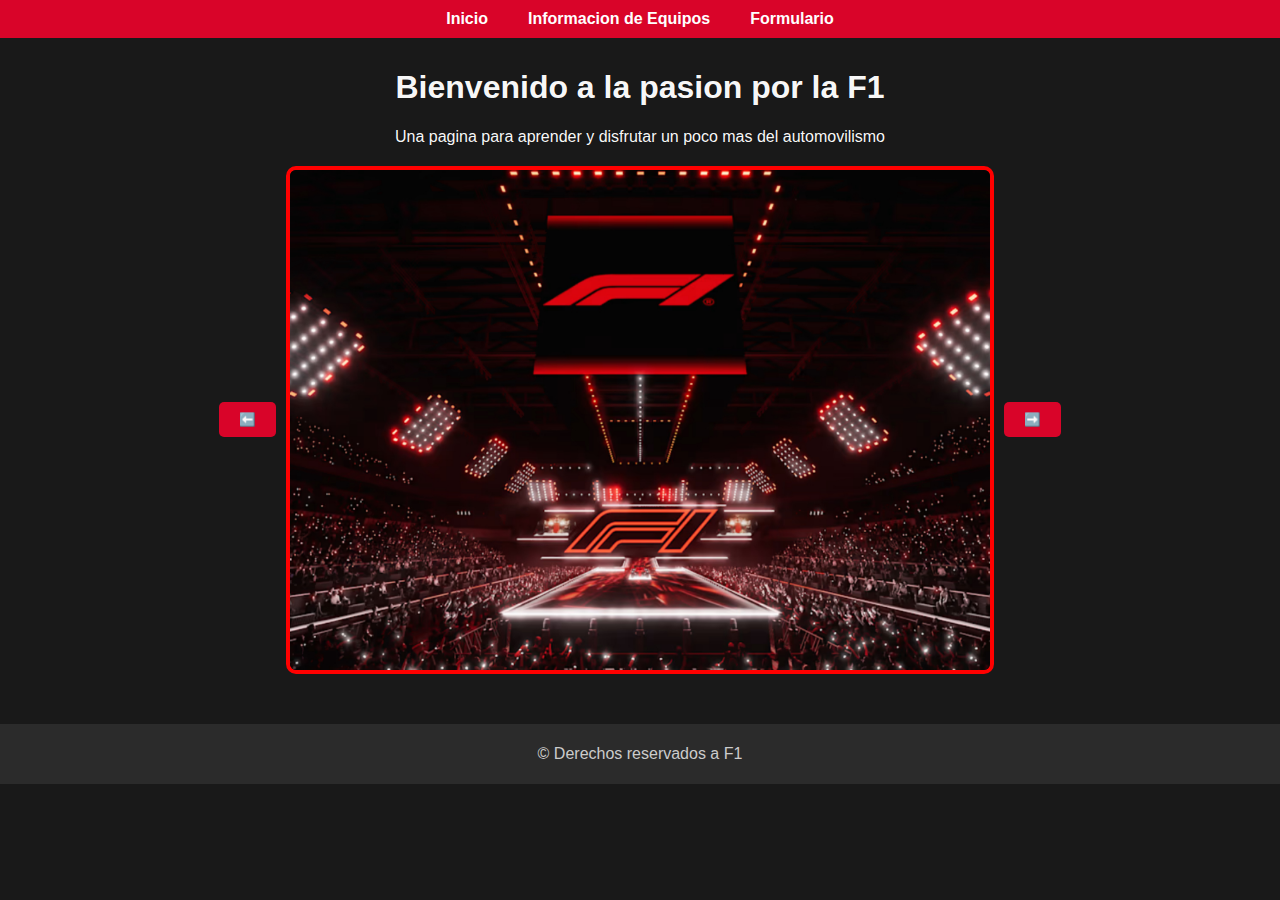
<file: index.html>
<!DOCTYPE html>
<html lang="es">
	<head>
		<meta charset="UTF-8" />
		<meta
			name="viewport"
			content="width=device-width, initial-scale=1.0" />
		<title>Un poco de F1</title>
		<link rel="stylesheet" href="estilo.css" />
		<script defer src="script.js"></script>
	</head>
	<body>
		<header>
			<nav class="menu">
				<a href="index.html">Inicio</a>
				<a href="articulo.html">Informacion de Equipos</a>
				<a href="formulario.html">Formulario</a>
			</nav>
		</header>

		<main>
			<h1>Bienvenido a la pasion por la F1</h1>
			<p
				>Una pagina para aprender y disfrutar un poco mas del
				automovilismo</p
			>

			<section id="carrousel" class="carrousel">
				<button id="prev">⬅️</button>
				<img
					id="imagen"
					src="imagenes/presentacion.jpeg"
					width="700"
					height="500"
					alt="imagen F1" />
				<button id="next">➡️</button>
			</section>
		</main>

		<footer>
			<p>© Derechos reservados a F1</p>
		</footer>
	</body>
</html>
</file>
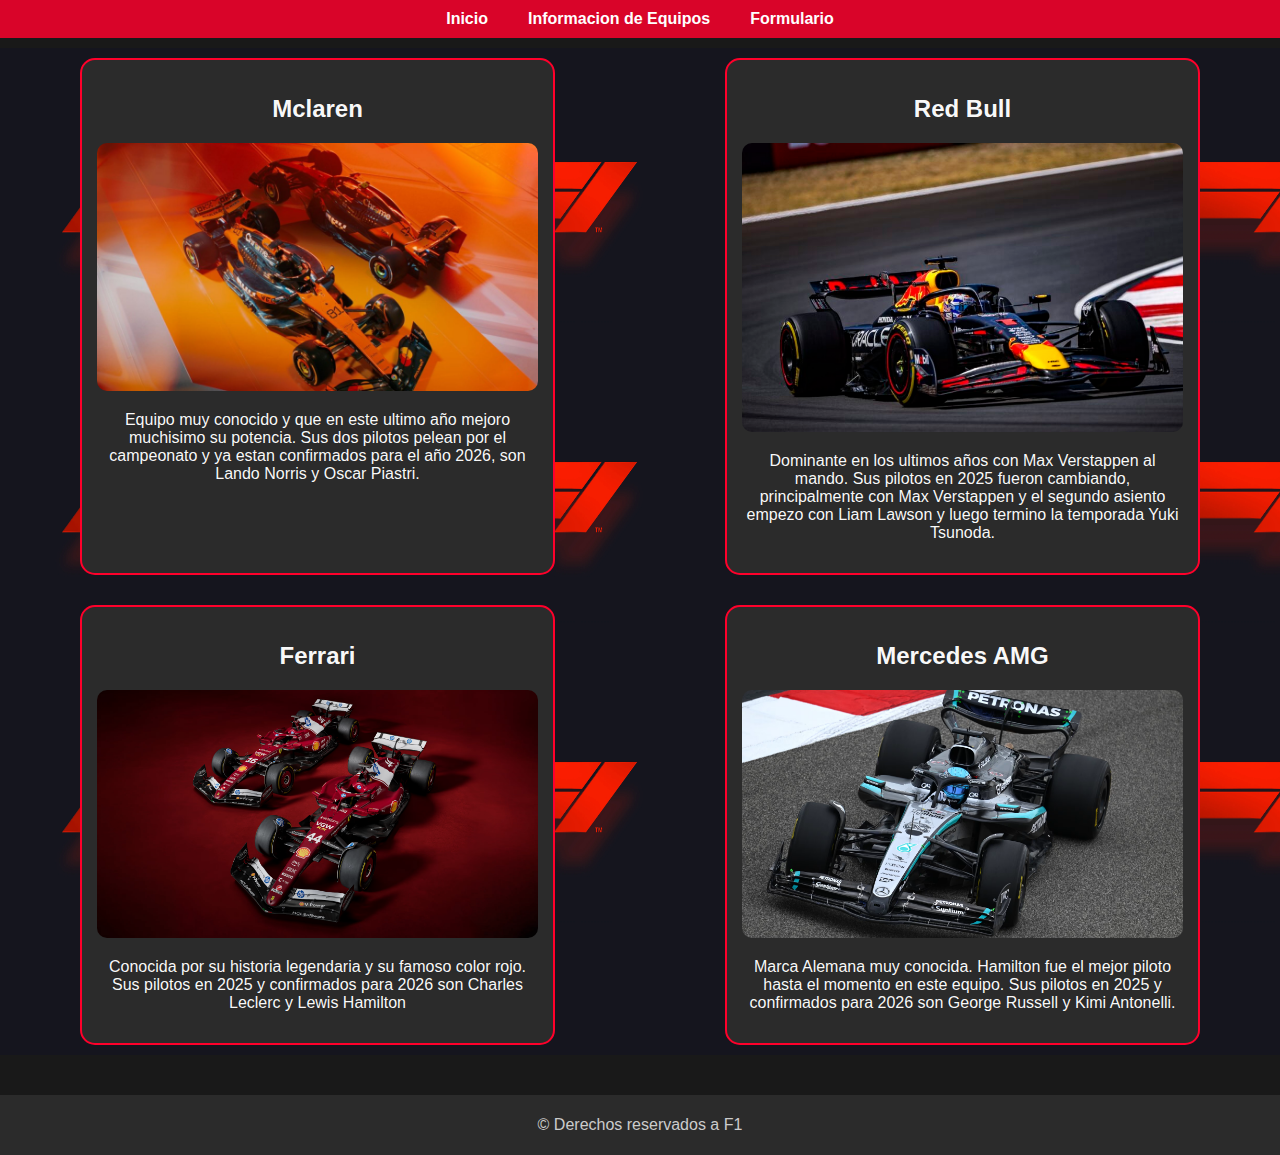
<file: articulo.html>
<!DOCTYPE html>
<html lang="es">
	<head>
		<meta charset="UTF-8" />
		<meta
			name="viewport"
			content="width=device-width, initial-scale=1.0" />
		<title>Equipos y Pilotos</title>
		<link rel="stylesheet" href="estilo.css" />
	</head>
	<body>
		<header>
			<nav class="menu">
				<a href="index.html">Inicio</a>
				<a href="articulo.html">Informacion de Equipos</a>
				<a href="formulario.html">Formulario</a>
			</nav>
		</header>

		<main class="articulos">
			<article>
				<h2>Mclaren</h2>
				<img src="imagenes/mclaren/mclaren3.jpg" alt="Mclaren" />
				<p
					>Equipo muy conocido y que en este ultimo año mejoro
					muchisimo su potencia. Sus dos pilotos pelean por el
					campeonato y ya estan confirmados para el año 2026, son
					Lando Norris y Oscar Piastri.</p
				>
			</article>

			<article>
				<h2>Red Bull</h2>
				<img src="imagenes/redbull/redbull1.jpg" alt="Red Bull" />
				<p
					>Dominante en los ultimos años con Max Verstappen al mando.
					Sus pilotos en 2025 fueron cambiando, principalmente con Max
					Verstappen y el segundo asiento empezo con Liam Lawson y
					luego termino la temporada Yuki Tsunoda.</p
				>
			</article>

			<article>
				<h2>Ferrari</h2>
				<img src="imagenes/ferrari/ferrari1.avif" alt="Ferrari" />
				<p
					>Conocida por su historia legendaria y su famoso color rojo.
					Sus pilotos en 2025 y confirmados para 2026 son Charles
					Leclerc y Lewis Hamilton</p
				>
			</article>

			<article>
				<h2>Mercedes AMG</h2>
				<img src="imagenes/mercedes/mercedes1.avif" alt="Mercedes" />
				<p
					>Marca Alemana muy conocida. Hamilton fue el mejor piloto
					hasta el momento en este equipo. Sus pilotos en 2025 y
					confirmados para 2026 son George Russell y Kimi
					Antonelli.</p
				>
			</article>
		</main>

		<footer>
			<p>© Derechos reservados a F1</p>
		</footer>
	</body>
</html>
</file>
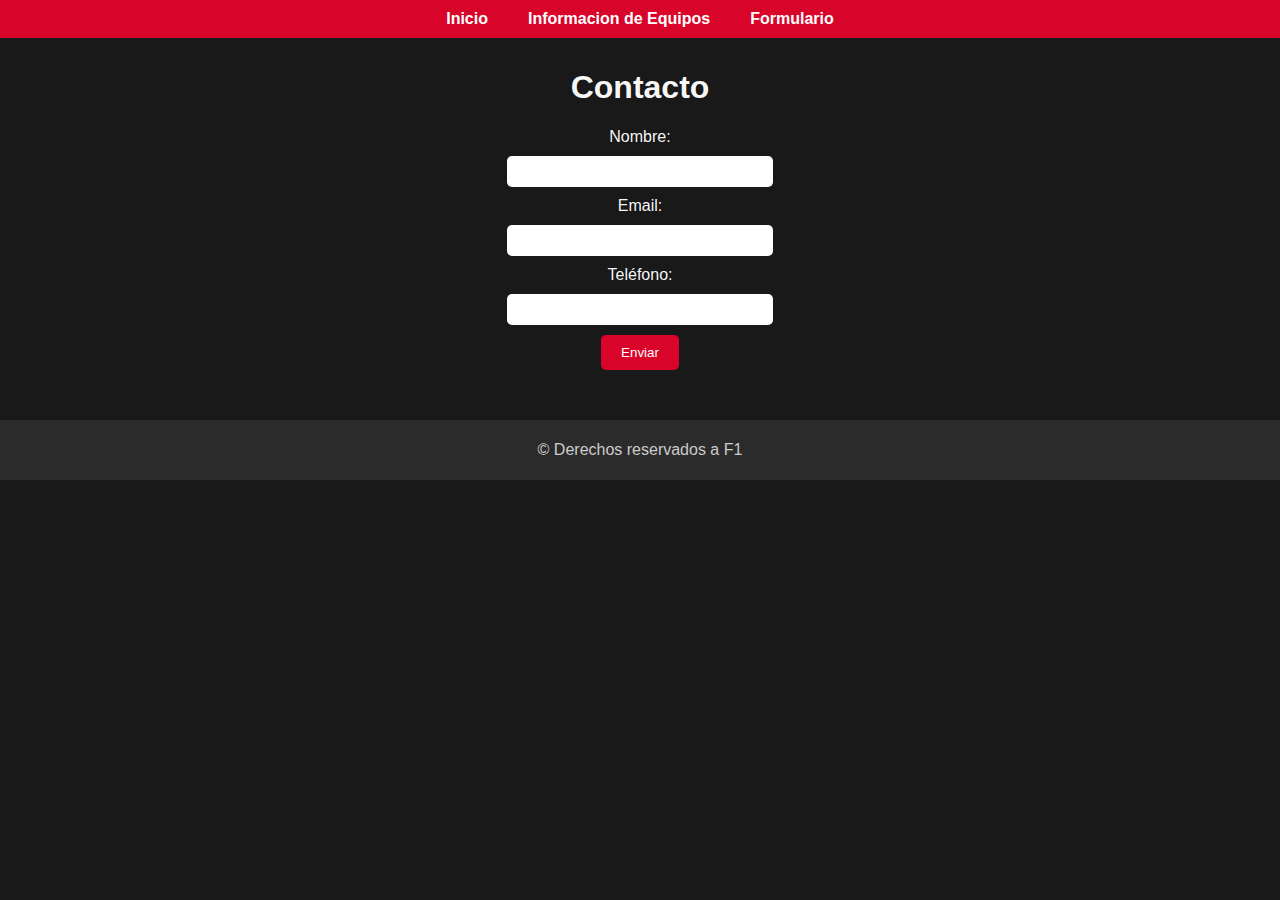
<file: formulario.html>
<!DOCTYPE html>
<html lang="es">
	<head>
		<meta charset="UTF-8" />
		<meta
			name="viewport"
			content="width=device-width, initial-scale=1.0" />
		<title>Contacto </title>
		<link rel="stylesheet" href="estilo.css" />
		<script defer src="script.js"></script>
	</head>
	<body>
		<header>
			<nav class="menu">
				<a href="index.html">Inicio</a>
				<a href="articulo.html">Informacion de Equipos</a>
				<a href="formulario.html">Formulario</a>
			</nav>
		</header>

		<main>
			<h1>Contacto</h1>
			<form id="form-contacto" novalidate>
				<label>Nombre:</label>
				<input type="text" id="nombre" required/>

				<label>Email:</label>
				<input type="email" id="email" required/>

				<label>Teléfono:</label>
				<input type="text" id="telefono" required/>

				<button type="submit">Enviar</button>
			</form>

			<div id="resultado"></div>
		</main>

		<footer>
			<p>© Derechos reservados a F1</p>
		</footer>
	</body>
</html>
</file>
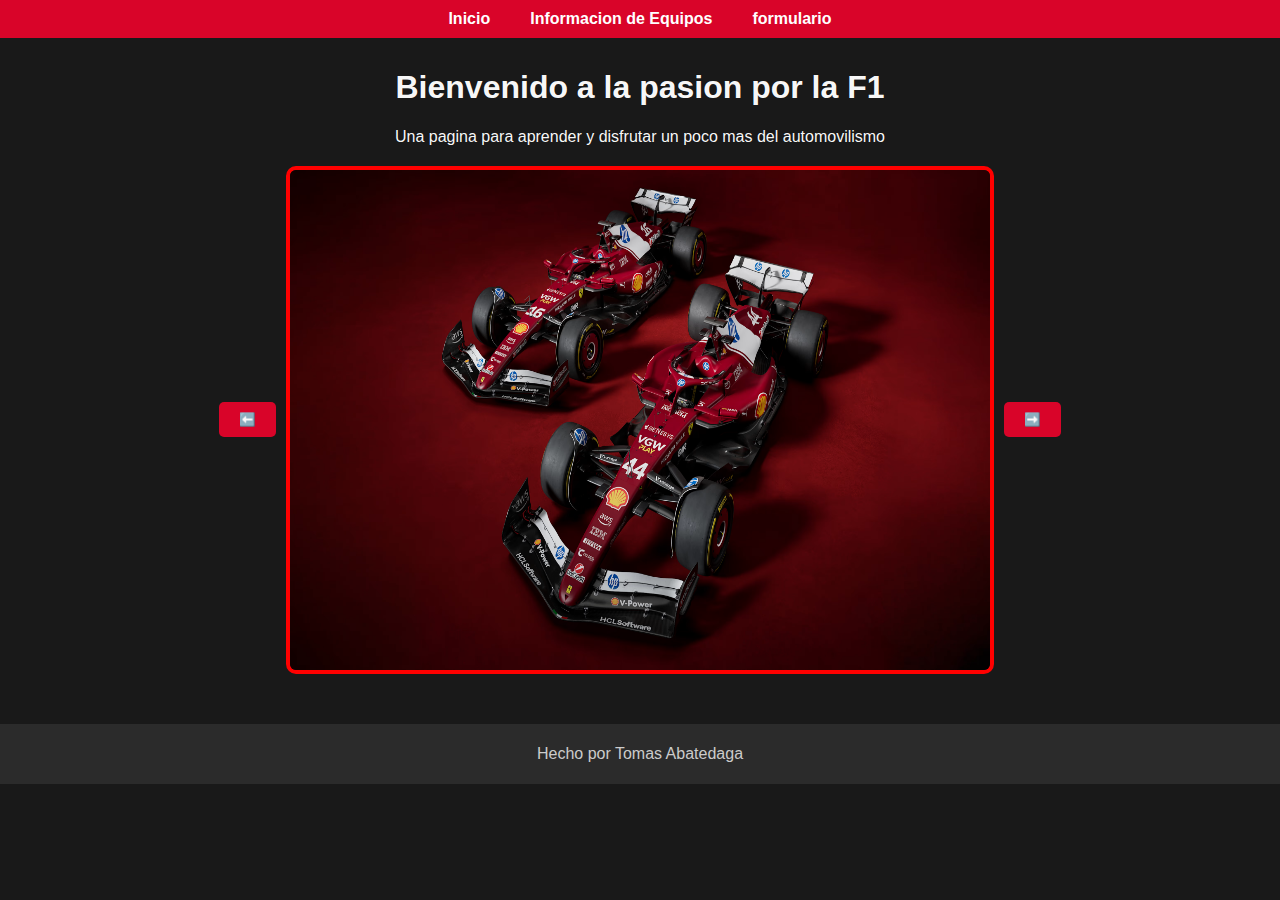
<file: principal.html>
<!DOCTYPE html>
<html lang="es">
<head>
  <meta charset="UTF-8">
  <meta name="viewport" content="width=device-width, initial-scale=1.0">
  <title>Un poco de F1</title>
  <link rel="stylesheet" href="estilo.css">
  <script defer src="script.js"></script>
</head>
<body>
  <header>
    <nav class="menu">
      <a href="principal.html">Inicio</a>
      <a href="articulo.html">Informacion de Equipos</a>
      <a href="formulario.html">formulario</a>
    </nav>
  </header>

  <main>
    <h1>Bienvenido a la pasion por la F1</h1>
    <p>Una pagina para aprender y disfrutar un poco mas del automovilismo</p>

    <section id="carrousel" class="carrousel">
      <button id="prev">⬅️</button>
      <img id="imagen" src="imagenes/ferrari/ferrari1.avif" width=700 height=500 alt="imagen F1">
      <button id="next">➡️</button>
    </section>
  </main>

  <footer>
    <p>Hecho por Tomas Abatedaga</p>
  </footer>
</body>
</html>
</file>
<file: estilo.css>
/* Estilo del body */

body {
  font-family: "Gerogia", sans-serif;
  background-color: #191919;
  color: #fffffffc;
  margin: 0;
  padding: 0;
}

/* Estilo del menu */

.menu {
  display: flex;
  justify-content: center;
  background-color: #d90429;
}

.menu a {
  color: white;
  text-decoration:none;
  padding: 10px 20px;
  font-weight: bold;
}

.menu a:hover {
  background-color: #b3031f;
}

/* Estilo del main */

main {
  padding: 10px;
  text-align: center;
}

/* Estilo del Carrusel */

.carrousel {
  display: flex;
  justify-content: center;
  align-items: center;
  gap: 10px;
  margin-top: 20px;
}

.carrousel img {
  width: 70%;
  max-width: 700px;
  border-radius: 10px;
  border: 4px solid #ff0000;
}

/* Estilo del Articulo */

.articulos {
  background-image: url("imagenes/logoF1.webp");
  background-size: 350px 300px;
  display: flex;
  justify-content: space-around;
  flex-wrap:wrap;
  gap: 30px;
  margin-top: 10px;
}

.articulos article {
  background-color: #2b2b2b;
  padding: 15px;
  width: 35%;
  border-radius: 15px;
  border: 2px solid #ff002b;
}

.articulos article:hover {
  transform: scale(1.02); 
}

.articulos img {
  width: 100%;
  border-radius: 10px;
}

/* Estilo del Formulario */

form {
  display: flex;
  flex-direction: column;
  align-items: center;
  gap: 10px;
  margin-top: 20px;
}

input {
  padding: 8px;
  border: none;
  border-radius: 5px;
  width: 250px;
}

button {
  background-color: #d90429;
  color: white;
  border: none;
  padding: 10px 20px;
  border-radius: 5px;
  cursor: pointer;
}

button:hover {
  background-color: #b3031f;
}

footer {
  background-color: #2b2b2b;
  color: #ccc;
  text-align: center;
  padding: 5px;
  margin-top: 40px;
}
</file>
